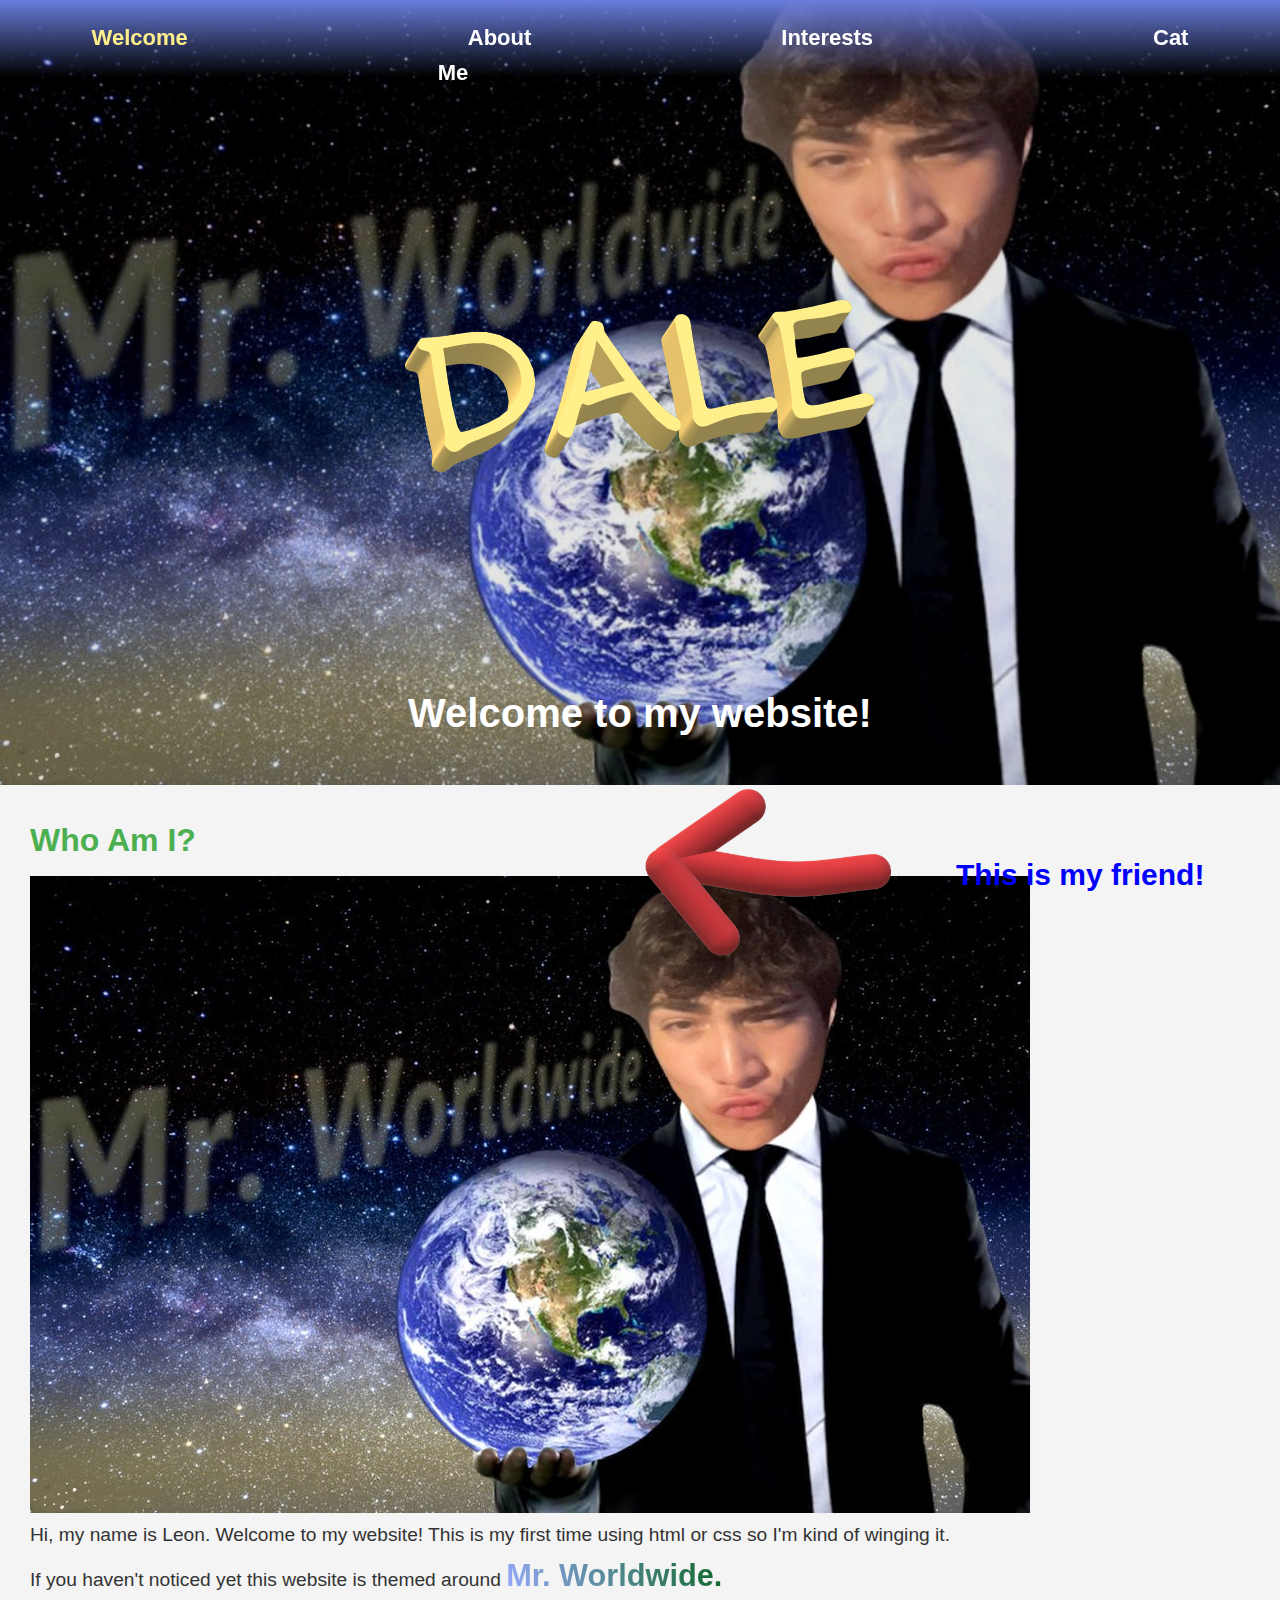
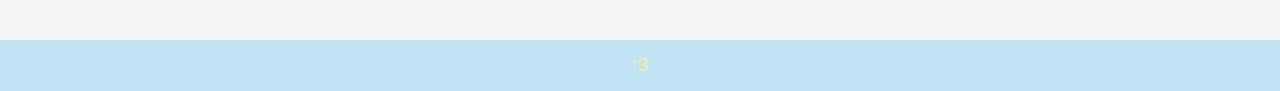
<file: index.html>
<!DOCTYPE html>
<html lang="en">
<head>
  <meta charset="UTF-8">
  <meta name="viewport" content="width=device-width, initial-scale=1.0">
  <title>About Me</title>
  <link rel="stylesheet" href="assets/css/global.css">
  <link rel="stylesheet" href="assets/css/index-style.css">
  <link rel="stylesheet" href="assets/css/navbar.css">
</head>
<body>

	<nav class="navbar">
		<ul class="tabs">
			<li class="tab active"><a href="index.html">Welcome</a></li>
			<li class="tab"><a href="about-me.html">About Me</a></li>
			<li class="tab"><a href="interests.html">Interests</a></li>
			<li class="tab"><a href="cat.html">Cat</a></li>
		</ul>
	</nav>

  <header>
    <img src="assets/DALE.png" alt="DALE" class="header-image">
    <h1>Welcome to my website!</h1>
  </header>

  <section class="about">
    <h2>Who Am I?</h2>
    <img src="assets/mr-worldwide.jpg" alt="mr worldwide" class="profile-image">
	<div class="arrow-with-text">
		<img src="assets/arrow.png" alt="arrow" class="red-arrow">
		<span class="arrow-text">This is my friend!</span>
	</div>
    <p>Hi, my name is Leon. Welcome to my website! This is my first time using html or css so I'm kind of winging it.</p>
	<p>If you haven't noticed yet this website is themed around <strong class="mr-worldwide-style">Mr. Worldwide.</strong></p>
  </section>

  <footer>
    <p>:3</p>
  </footer>
  
  <script src="assets/js/navbar.js" defer></script>
</body>
</html>
</file>
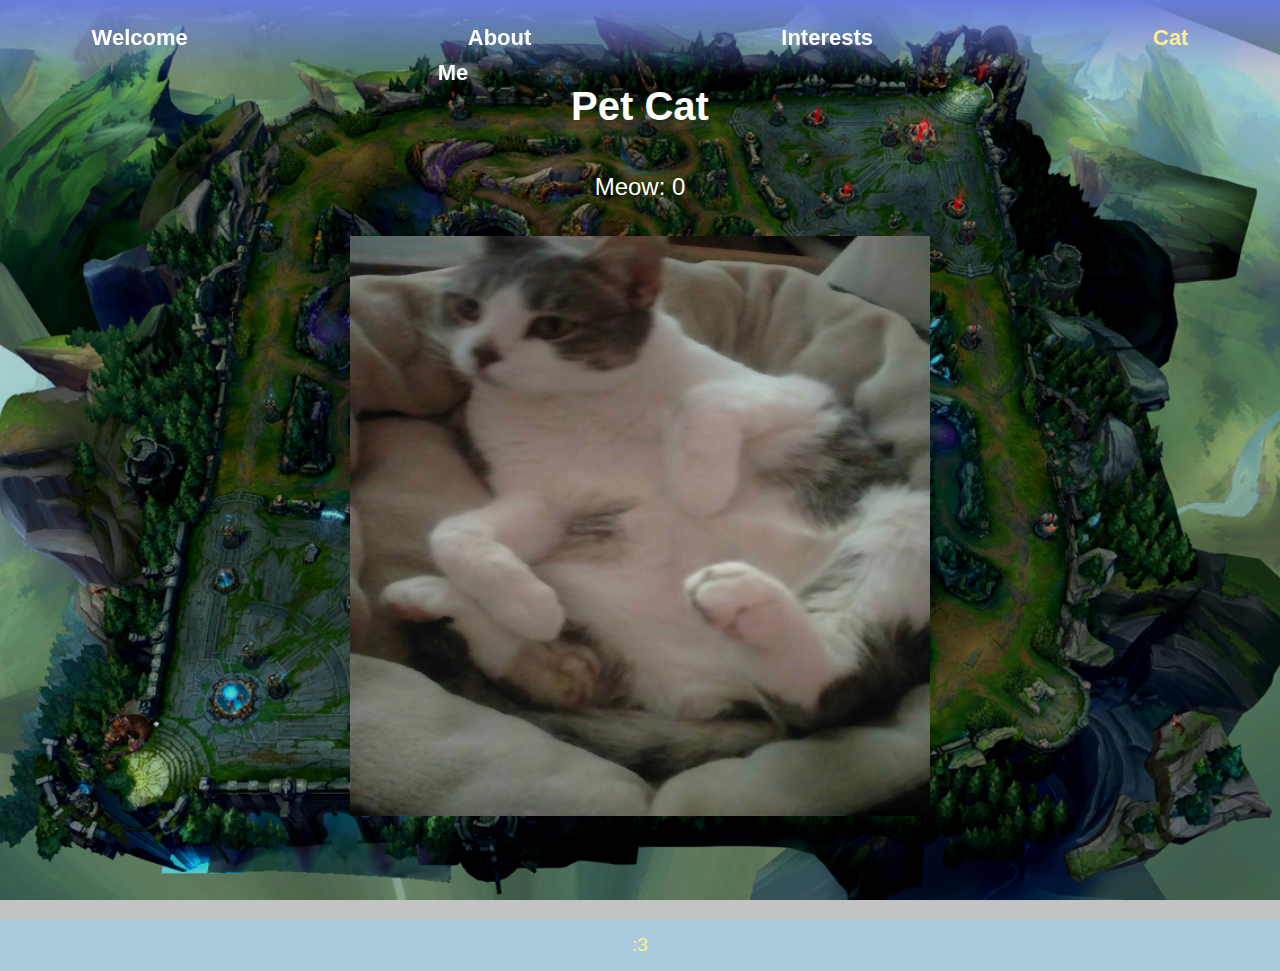
<file: cat.html>
<!DOCTYPE html>
<html lang="en">
<head>
  <meta charset="UTF-8">
  <meta name="viewport" content="width=device-width, initial-scale=1.0">
  <title>About Me</title>
  <link rel="stylesheet" href="assets/css/global.css">
  <link rel="stylesheet" href="assets/css/navbar.css">
  <link rel="stylesheet" href="assets/css/cat-style.css">
</head>
<body>

	<nav class="navbar">
		<ul class="tabs">
			<li class="tab"><a href="index.html">Welcome</a></li>
			<li class="tab"><a href="about-me.html">About Me</a></li>
			<li class="tab"><a href="interests.html">Interests</a></li>
			<li class="tab active"><a href="cat.html">Cat</a></li>
		</ul>
	</nav>

	<div class="full-page-container">
		<div class="text-container">
			<h1>Pet Cat</h1>
			<p>Meow: <span id="counter">0</span></p>
		</div>
		<a href="javascript:void(0);" class="image-container" id="clickable-image">
			<img src="assets/cat.jpg" alt="Click me!" />
		</a>
	</div>




  <footer>
    <p>:3</p>
  </footer>
  <script src="assets/js/clickcounter.js" defer></script>
  <script src="assets/js/navbar.js" defer></script>
</body>
</html>
</file>
<file: assets/css/index-style.css>
header {
  background-image: url('../mr-worldwide.jpg');
  background-size: cover;
  background-repeat: no-repeat;
  background-position-y: bottom;
  background-position-x: center;
  color: white;
  text-align: center;
  padding: 100px;
  padding-bottom: 40px;
  position: relative;
  z-index: 1;
}

header::before {
  content: "";
  position: absolute;
  top: 0;
  left: 0;
  right: 0;
  bottom: 0;
  background: rgba(0, 0, 0, 0.1);
  z-index: -1;
}

h1 {
  font-size: 2.5rem;
}

p {
  font-size: 1.2rem;
}

.mr-worldwide-style {
	font-size: 160%;
	background-color: #99AAFF;
	background-image: linear-gradient(60deg, #99AAFF, #0B6623);
	background-size: 100%;
    background-repeat: repeat;
	-webkit-background-clip: text;
	-webkit-text-fill-color: transparent; 
	-moz-background-clip: text;
	-moz-text-fill-color: transparent;
}

.arrow-with-text {
  position: absolute;
  top: 80%;
  left: 45%;
  display: flex;
  align-items: center;
  gap: 0px;
}

.red-arrow {
  position: relative;
  width: 400px;
}

.arrow-text {
  color: blue;
  font-size: 30px;
  font-weight: bold;
  margin-left: -20px;
  margin-top: -20px;
}

section {
  padding: 20px;
  margin: 10px;
}

h2 {
  font-size: 2rem;
  color: #4CAF50;
  margin-bottom: 10px;
}
</file>
<file: assets/css/navbar.css>
.navbar {
    background: linear-gradient(to bottom, rgba(105, 125, 220, 1) 0%, rgba(182, 207, 234, 0) 70%);
    color: white;
    padding: 20px 0;
    position: fixed;
    top: 0;
    width: 100%;
	transition: transform 0.3s ease;
    z-index: 1000;
}

.tabs {
    display: flex;
    justify-content: center;
    list-style-type: none;
}

.tab {
    margin: 0 110px;
}

.tab a {
    text-decoration: none;
    color: white;
    font-size: 22px;
	font-weight: bold;
    padding: 20px 30px;
    transition: background-color 0.3s;
}

.tab a:hover {
    background-color: rgba(105, 125, 220, 0.7);
    border-radius: 7px;
}

.tab.active a {
	text-decoration: none;
    color: #ffef8b;
    font-size: 22px;
    padding: 20px 30px;
    transition: background-color 0.3s;
}

.navbar.hidden {
    transform: translateY(-100%);
}
</file>
<file: assets/css/cat-style.css>
body {
  position: relative;
  background-image: url('../summoners-rift.jpg');
  background-size: cover;
  background-position: center center;
  background-attachment: fixed;
  z-index: 1;
}

body::before {
  content: "";
  position: absolute;
  top: 0;
  left: 0;
  right: 0;
  bottom: 0;
  background: rgba(0, 0, 0, 0.2);
  z-index: -1;
}

/* Full-page container */
.full-page-container {
    display: flex;
    flex-direction: column;
    justify-content: center; /* Vertically center content */
    align-items: center; /* Horizontally center content */
    height: 100vh; /* Full viewport height */
    text-align: center; /* Center text inside the container */
 
}

/* Text container styling */
.text-container h1 {
    margin: 0;
    font-size: 2.5em;
    color: white;
    padding: 20px;
}

.text-container p {
    font-size: 1.5em;
    color: white;
    margin-top: 10px;
}

/* Image container styling */
.image-container {
    width: 60%; /* Constrain the container width */
    max-width: 600px; /* Maximum width for larger screens */
	max-height: 600px;
    margin: 20px 0; /* Space between the text and the image */
    padding: 10px;
    display: flex;
    justify-content: center; /* Center the image within the container */
	transition: transform 0.3s ease;
}

.image-container img {
    width: 100%; /* Make the image fill the container */
    height: auto; /* Maintain the aspect ratio */
    cursor: pointer; /* Show pointer on hover to indicate clickability */
    transition: transform 0.3s ease; /* Smooth hover effect */
}
</file>
<file: assets/css/global.css>
/* Reset some basic styles */
* {
  margin: 0;
  padding: 0;
  box-sizing: border-box;
}

body {
  font-family: Arial, sans-serif;
  background-color: #f4f4f4;
  color: #333;
  line-height: 1.6;
}

/* Container for layout */
.container {
    display: flex;
}

p {
  font-size: 1.2rem;
}

footer {
  text-align: center;
  padding: 10px;
  background-color: rgba(144, 211, 245, 0.5);
  color: #ffef8b;
  margin-top: 20px;
}
</file>
